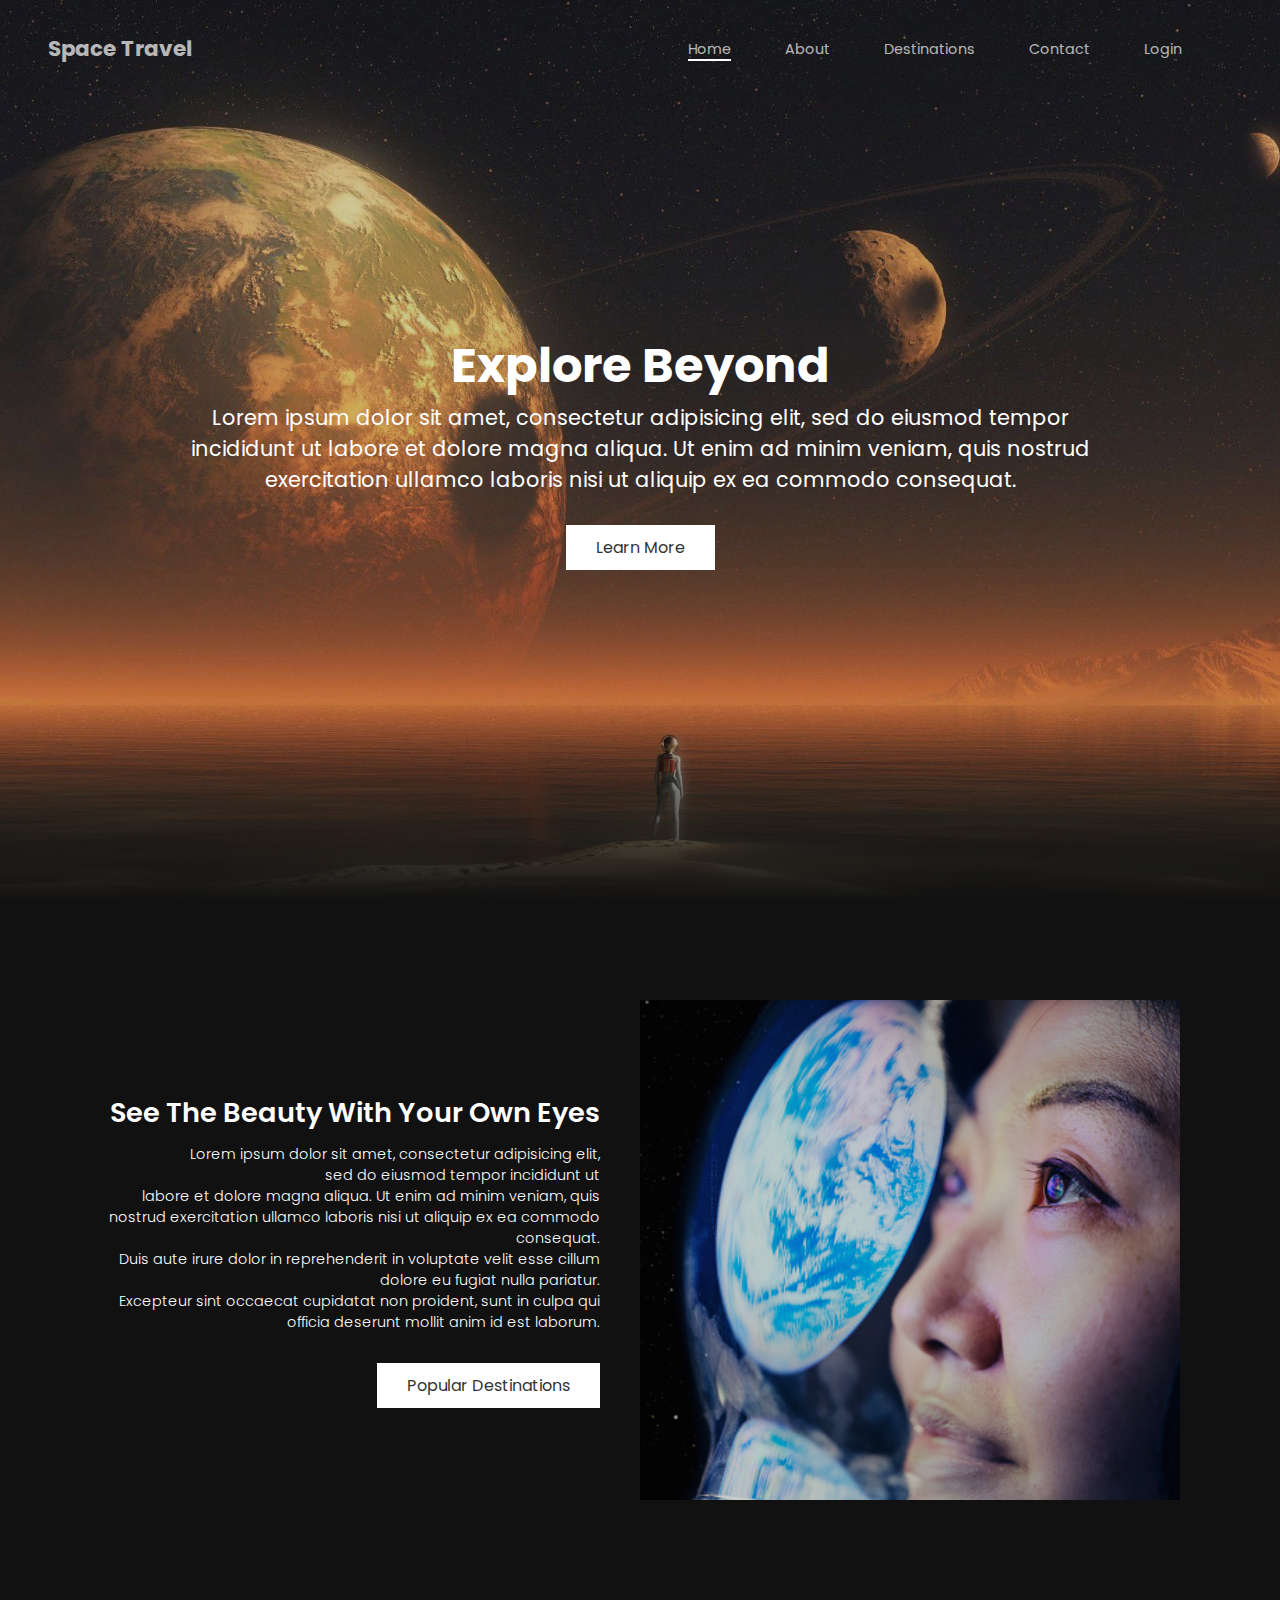
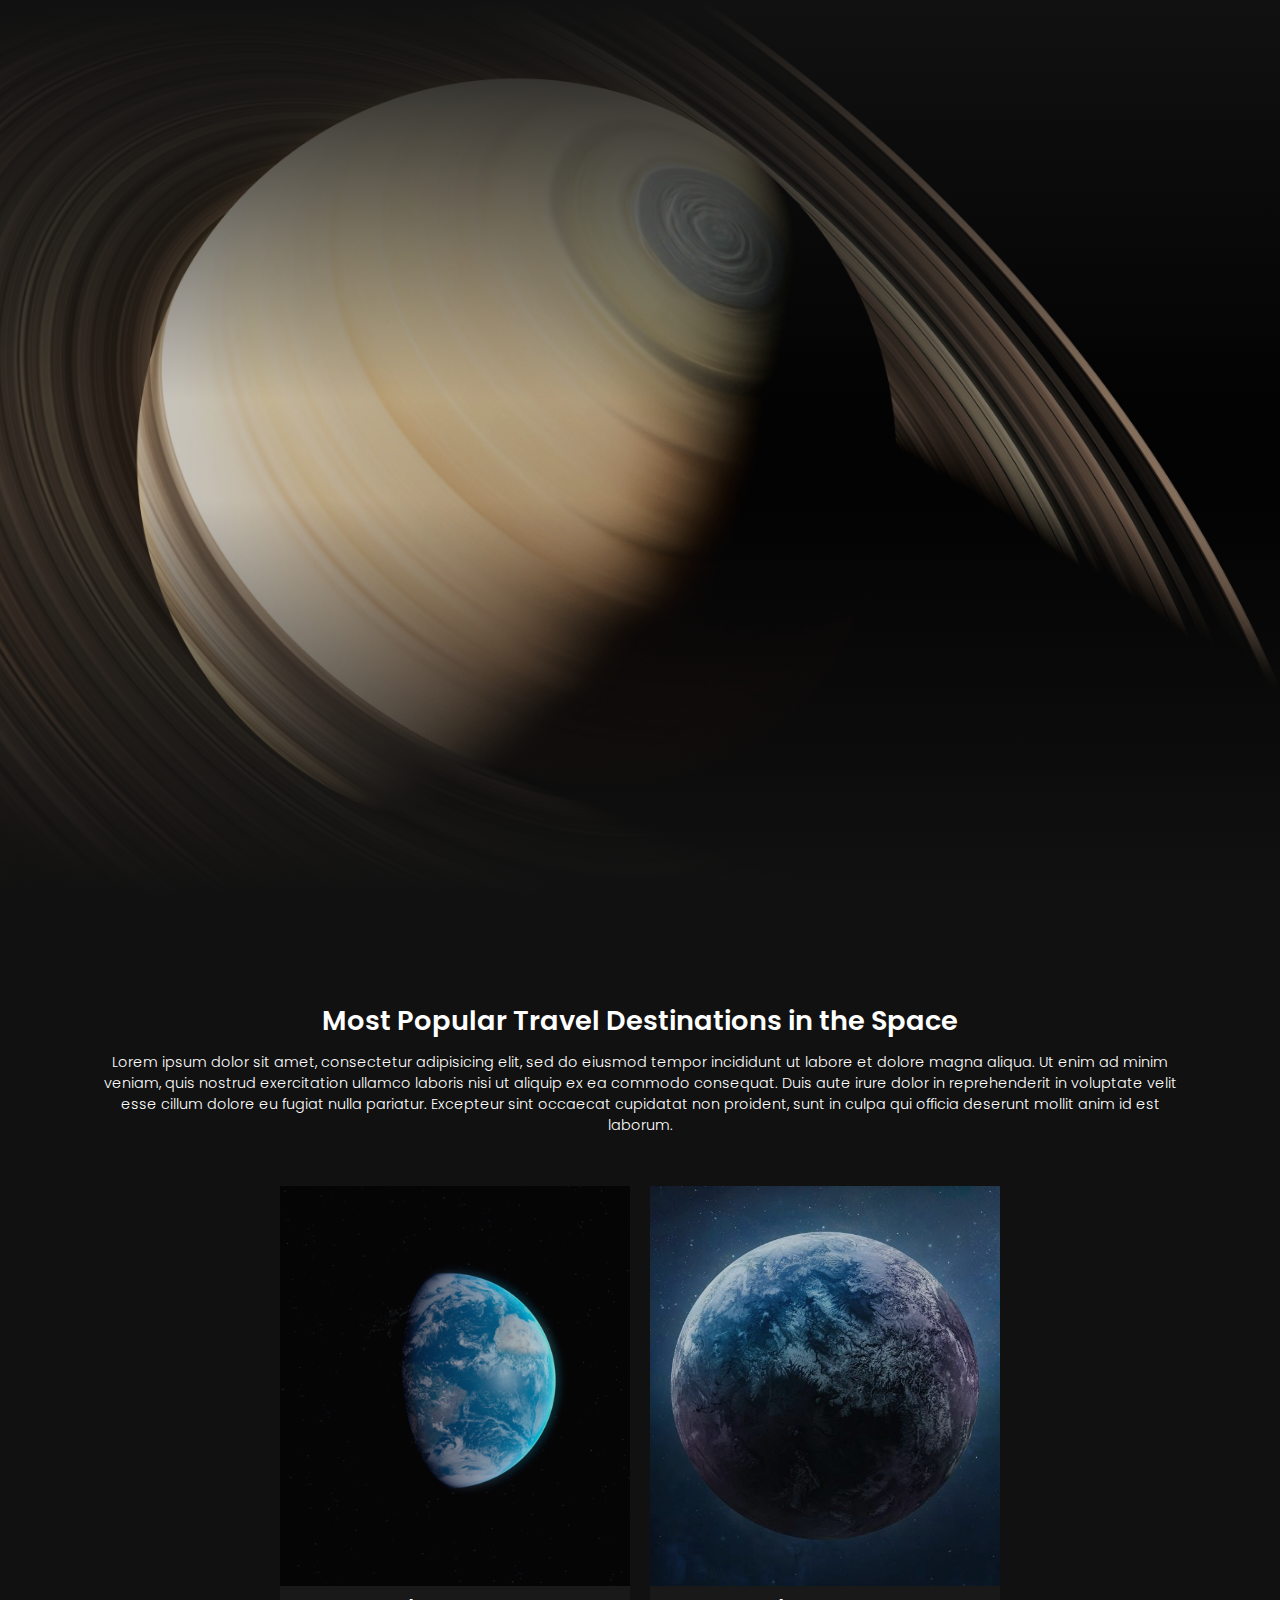
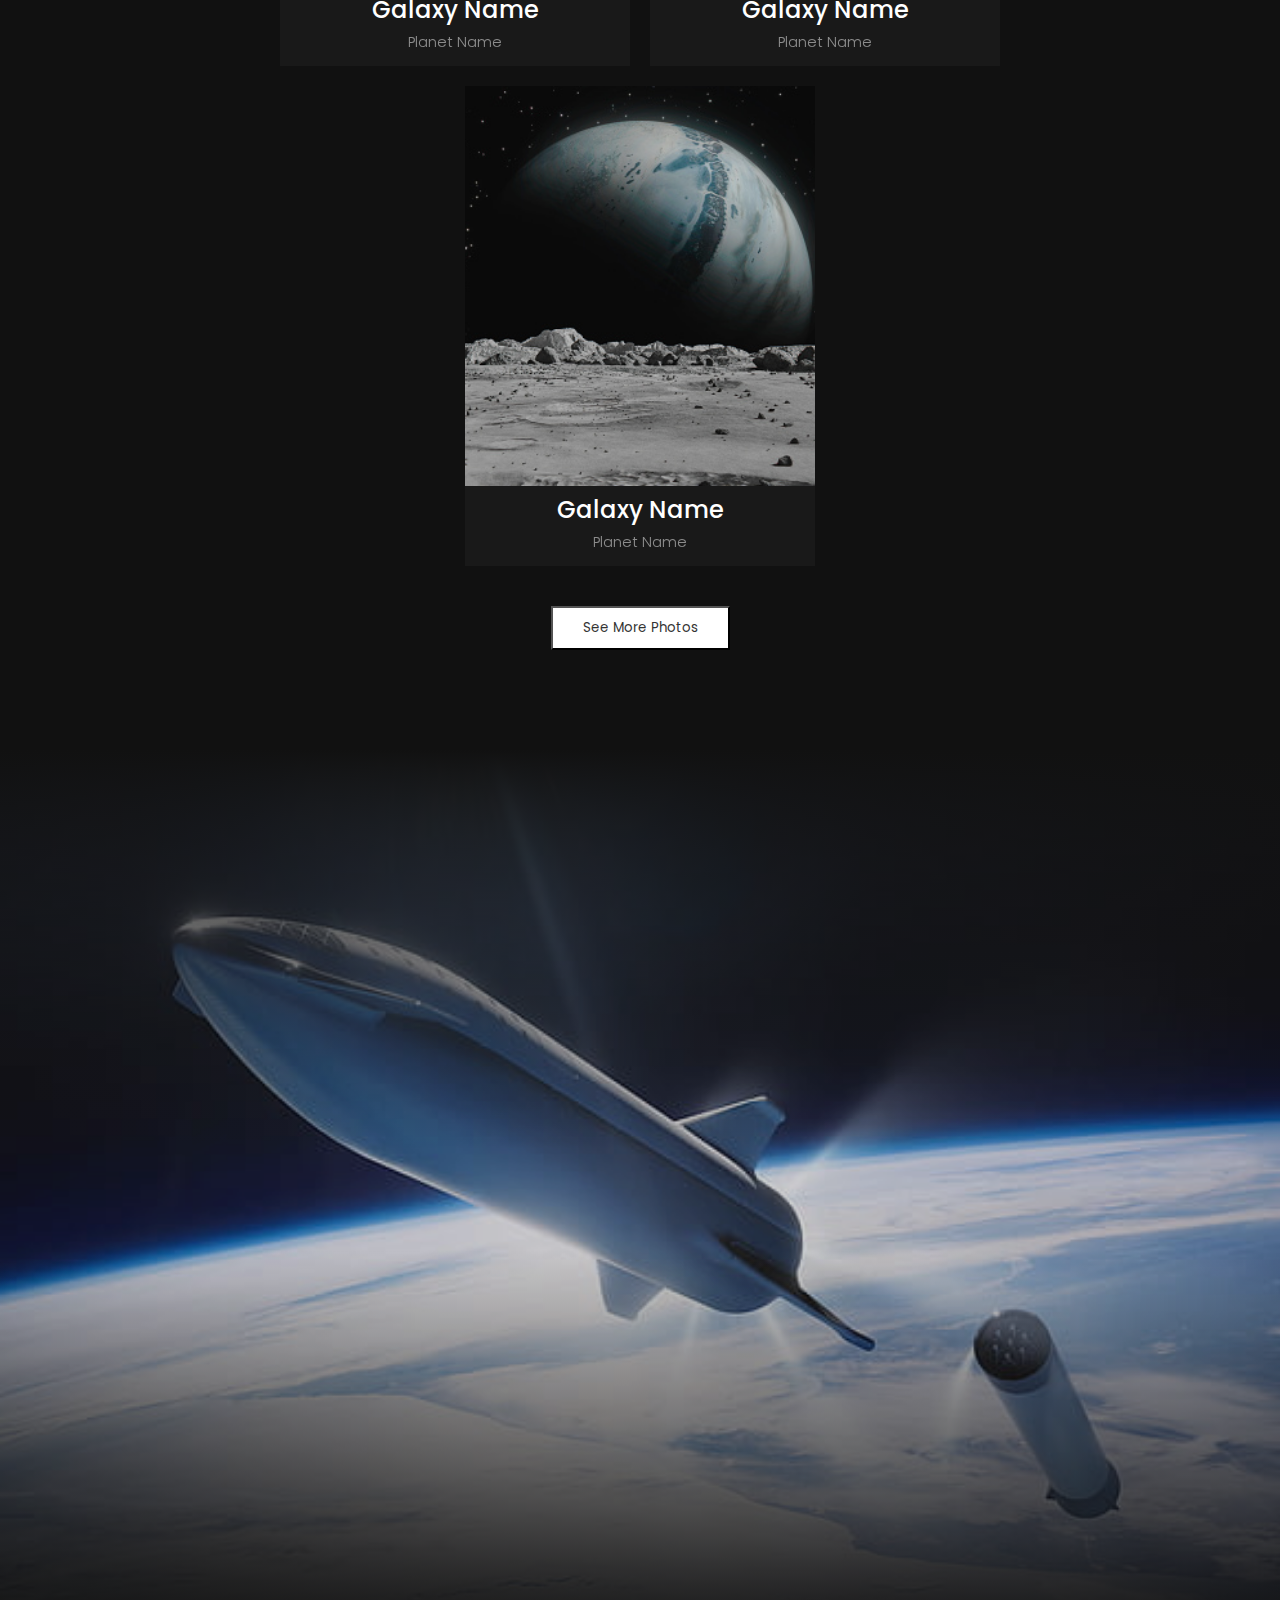
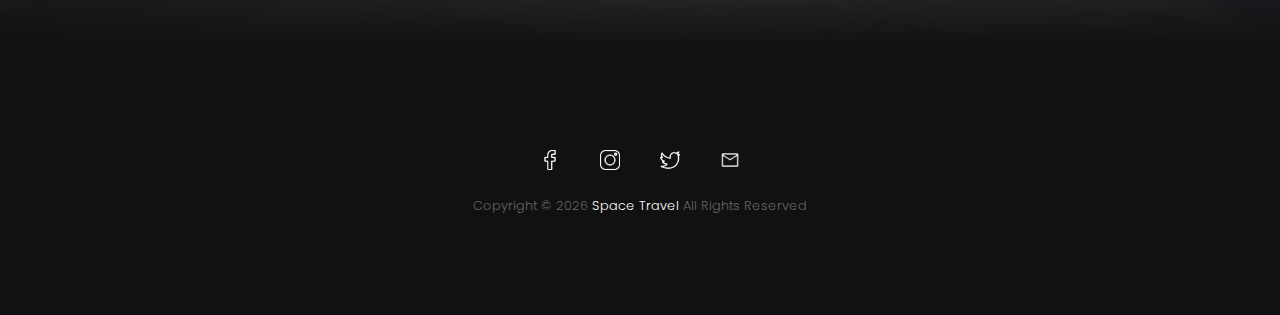
<file: index.html>
<!DOCTYPE html>
<html>
<head>
	<meta charset="utf-8">
	<meta name="viewport" content="width=device-width, initial-scale=1">
	<title>Travel</title>
	<link rel="stylesheet" type="text/css" href="style.css">
</head>
<body>
	<section class="header">
		<a href="#" class="logo"><h2>Space Travel</h2></a>
		<ul>
			<li><a href="#" class="nav-active">Home</a></li>
			<li><a href="#about">About</a></li>
			<li><a href="#destination">Destinations</a></li>
			<li><a href="#contacts">Contact</a></li>
			<li><a href="login.html">Login</a></li>
		</ul>
	</section>
	<section class="first-section-bg">
		<img src="images/p2.jpg" class="fitBg">
		<div class="content  transition-fade">
			<h2>Explore Beyond</h2>
			<p>Lorem ipsum dolor sit amet, consectetur adipisicing elit, sed do eiusmod
			tempor incididunt ut labore et dolore magna aliqua. Ut enim ad minim veniam,
			quis nostrud exercitation ullamco laboris nisi ut aliquip ex ea commodo
			consequat.</p>
			<a href="#about" class="btn">Learn More</a>
		</div>
	</section>

	<section class="about" id="about">
		<div class="contentBx">
			<h2 class="titleText">See The Beauty With Your Own Eyes</h2>
			<p class="text"> Lorem ipsum dolor sit amet, consectetur adipisicing elit,<br> sed do eiusmod
			tempor incididunt ut<br> labore et dolore magna aliqua. Ut enim ad minim veniam,
			quis nostrud exercitation ullamco laboris nisi ut aliquip ex ea commodo
			consequat. <br>Duis aute irure dolor in reprehenderit in voluptate velit esse
			cillum dolore eu fugiat nulla pariatur. <br>Excepteur sint occaecat cupidatat non
			proident, sunt in culpa qui officia deserunt mollit anim id est laborum.
			</p>
			<a href="#destination" class="btn">Popular Destinations</a>
		</div>
		<div class="imgBx">
			<img src="images/p6.jpg" class="fitBg">
		</div>
	</section>

	<section class="second-section-bg">
		<img src="images/p5.jpg" class="fitBg">
	</section>

	<section class="destination" >
		<div class="conetnt" id="destination">
			<h2 class="titleText">Most Popular Travel Destinations in the Space</h2>
			<p class="text">Lorem ipsum dolor sit amet, consectetur adipisicing elit, sed do eiusmod
			tempor incididunt ut labore et dolore magna aliqua. Ut enim ad minim veniam,
			quis nostrud exercitation ullamco laboris nisi ut aliquip ex ea commodo
			consequat. Duis aute irure dolor in reprehenderit in voluptate velit esse
			cillum dolore eu fugiat nulla pariatur. Excepteur sint occaecat cupidatat non
			proident, sunt in culpa qui officia deserunt mollit anim id est laborum.</p>
		</div>
		<div class="destinationList">
			<div class="box">
				<div class="imgBx">
					<img src="images/p8.jpg" class="fitBg">
				</div>
				<div class="content">
					<h2>Galaxy Name<br><span>Planet Name</span></h2>
				</div>
			</div>
			<div class="box">
				<div class="imgBx">
					<img src="images/p9.jpg" class="fitBg">
				</div>
				<div class="content">
					<h2>Galaxy Name<br><span>Planet Name</span></h2>
				</div>
			</div>
			<div class="box">
				<div class="imgBx">
					<img src="images/p14.jpg" class="fitBg">
				</div>
				<div class="content">
					<h2>Galaxy Name<br><span>Planet Name</span></h2>
				</div>
			</div>
		</div>
		<button id="viewMoreBtn">See More Photos</button>
	</section>

	<section class="third-section-bg">
		<img src="images/p7.jpg" class="fitBg">
	</section>

	<section class="footer">
		<ul class="social-media-accounts">
			<li><a href="https://www.facebook.com" target="_blank"><img src="images/facebook.png"></a></li>
			<li><a href="https://www.instagram.com" target="_blank"><img src="images/instagram.png"></a></li>
			<li><a href="https://www.twitter.com" target="_blank"><img src="images/twitter.png"></a></li>
			<li><a href="https://www.gmail.com" target="_blank"><img src="images/mail.png"></a></li> 
		</ul>
		<h4 id="contacts" class="copyrightText">Copyright  &copy; <script>document.write(new Date().getFullYear())</script> <a href="#">Space Travel</a> All Rights Reserved</h4>
	</section>

	<!--Villarma,Ryan BETCET SO9-A-->

	<script type="text/javascript" defer>

		//Submitted by Villarma Ryan BETCET SO9-A
		
		document.documentElement.scrollTop = 0
		const btn = document.getElementById('viewMoreBtn')
		const lightbox = document.createElement('div')
		lightbox.id = 'lightbox'
		document.body.appendChild(lightbox)
			btn.addEventListener('click',()=>{
		lightbox.classList.add('active')
		while(lightbox.firstChild){
			lightbox.removeChild(lightbox.firstChild)
		}
		const appendHTML = document.createElement('div')
		appendHTML.innerHTML = `
				<div class="slider">
					<div class="img-box">
						<img src="images/p8.jpg" class="gallery">
					</div>
					<button class="buttons btn1"><</button>
					<button class="buttons btn2">></button>
					<button class="exitBTN">X</button>
				</div>
			`
		lightbox.appendChild(appendHTML)
		const btn1 = appendHTML.querySelector('.btn1')
		const btn2 = appendHTML.querySelector('.btn2')
		const exitBTN = appendHTML.querySelector('.exitBTN')
		btn1.onclick = ()=> prev()
		btn2.onclick = ()=> next()
		exitBTN.onclick = ()=> closeAll()
		let gallery = document.querySelector(".gallery");
			let images = ['p9.jpg','p2.jpg','1.jpeg','p8.jpg','p5.jpg','p10.jpg', 'p11.jpg','p12.jpg','p13.jpg'];
			let i = 0;
			function prev(){
				if(i <= 0) i = images.length;
				i--;
				return setImg();
			};
			function next(){
				if(i >= images.length-1) i = -1;
				i++;
				return setImg();
			}
			function setImg(){
				return gallery.setAttribute('src','images/'+images[i]);
			}
			function closeAll(){
				lightbox.classList.remove('active')
			}
		})

//Villarma,Ryan BETCET SO9-A
	</script>


</body>
</html>
</file>
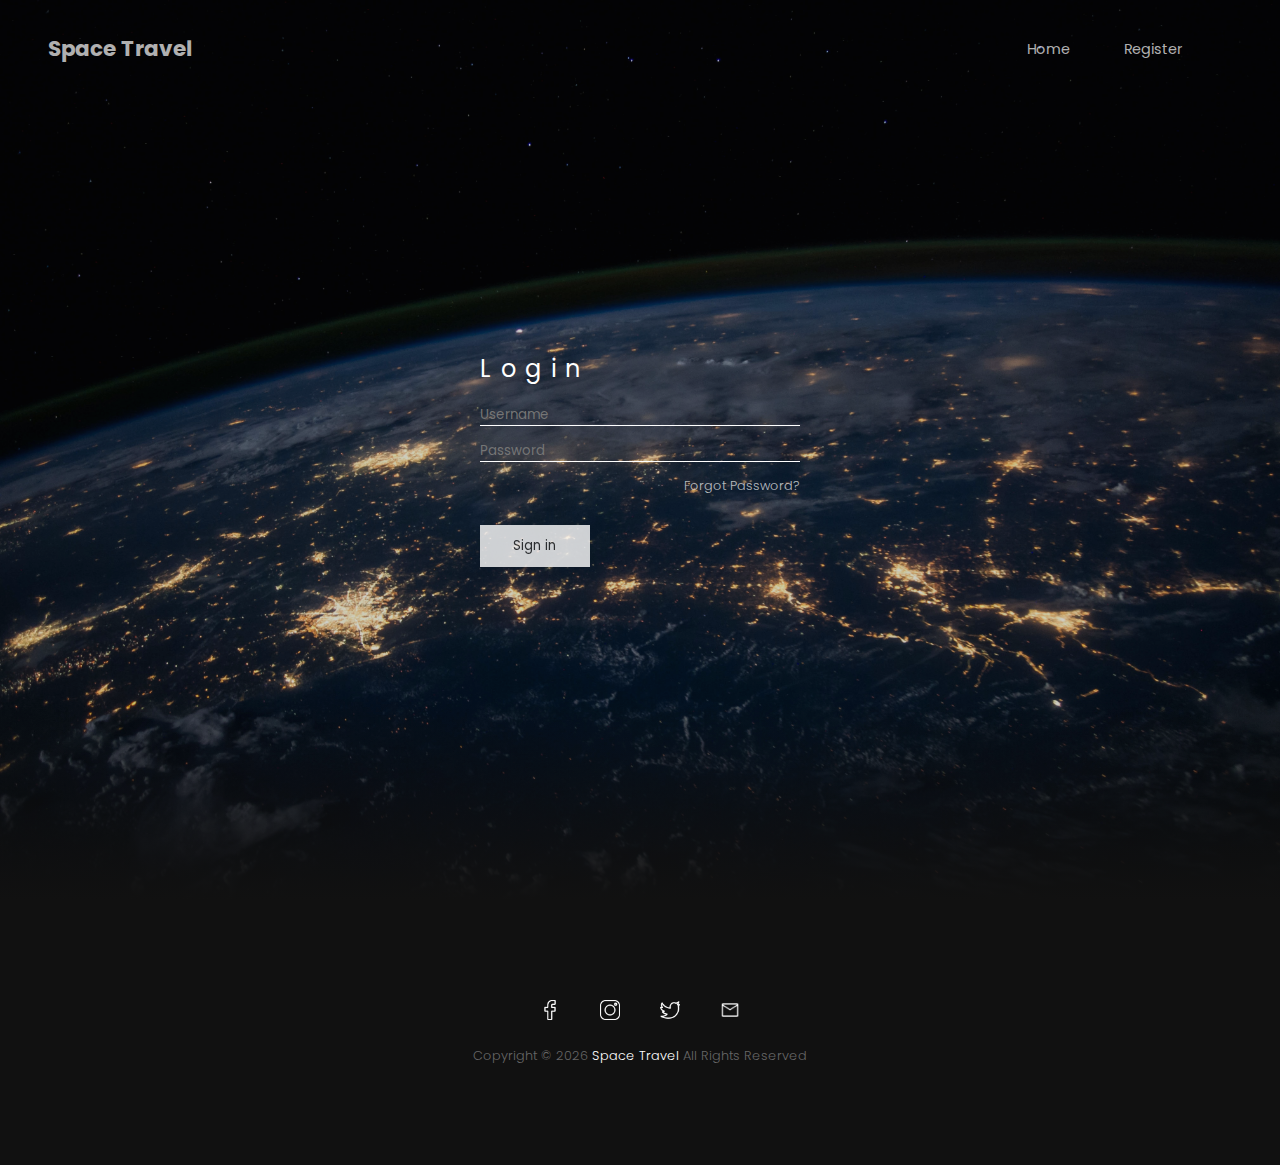
<file: login.html>
<!DOCTYPE html>
<html>
<head>
	<meta charset="utf-8">
	<meta name="viewport" content="width=device-width, initial-scale=1">
	<title>Travel</title>
	<link rel="stylesheet" type="text/css" href="style.css">
</head>
<body>
	<section class="header">
		<a href="index.html" class="logo"><h2>Space Travel</h2></a>
		<ul>
			<li><a href="index.html">Home</a></li>
			<li><a href="register.html">Register</a></li>
		</ul>
	</section>
	<section class="first-section-bg">
		<img src="images/p15.jpg" class="fitBg">
		<div class="form transition-fade">
			<div><h2>Login</h2></div>
			<input type="text" placeholder="Username" autofocus>
			<input type="password" placeholder="Password">
			<a href="#">Forgot Password?</a>
			<button class="submitBTN">Sign in</button>
		</div>
	</section>
	<section class="footer">
		<ul class="social-media-accounts">
			<li><a href="https://www.facebook.com" target="_blank"><img src="images/facebook.png"></a></li>
			<li><a href="https://www.instagram.com" target="_blank"><img src="images/instagram.png"></a></li>
			<li><a href="https://www.twitter.com" target="_blank"><img src="images/twitter.png"></a></li>
			<li><a href="https://www.gmail.com" target="_blank"><img src="images/mail.png"></a></li> 
		</ul>
		<h4 id="contacts" class="copyrightText">Copyright  &copy; <script>document.write(new Date().getFullYear())</script> <a href="#">Space Travel</a> All Rights Reserved</h4>
	</section>
</body>
</html>
</file>
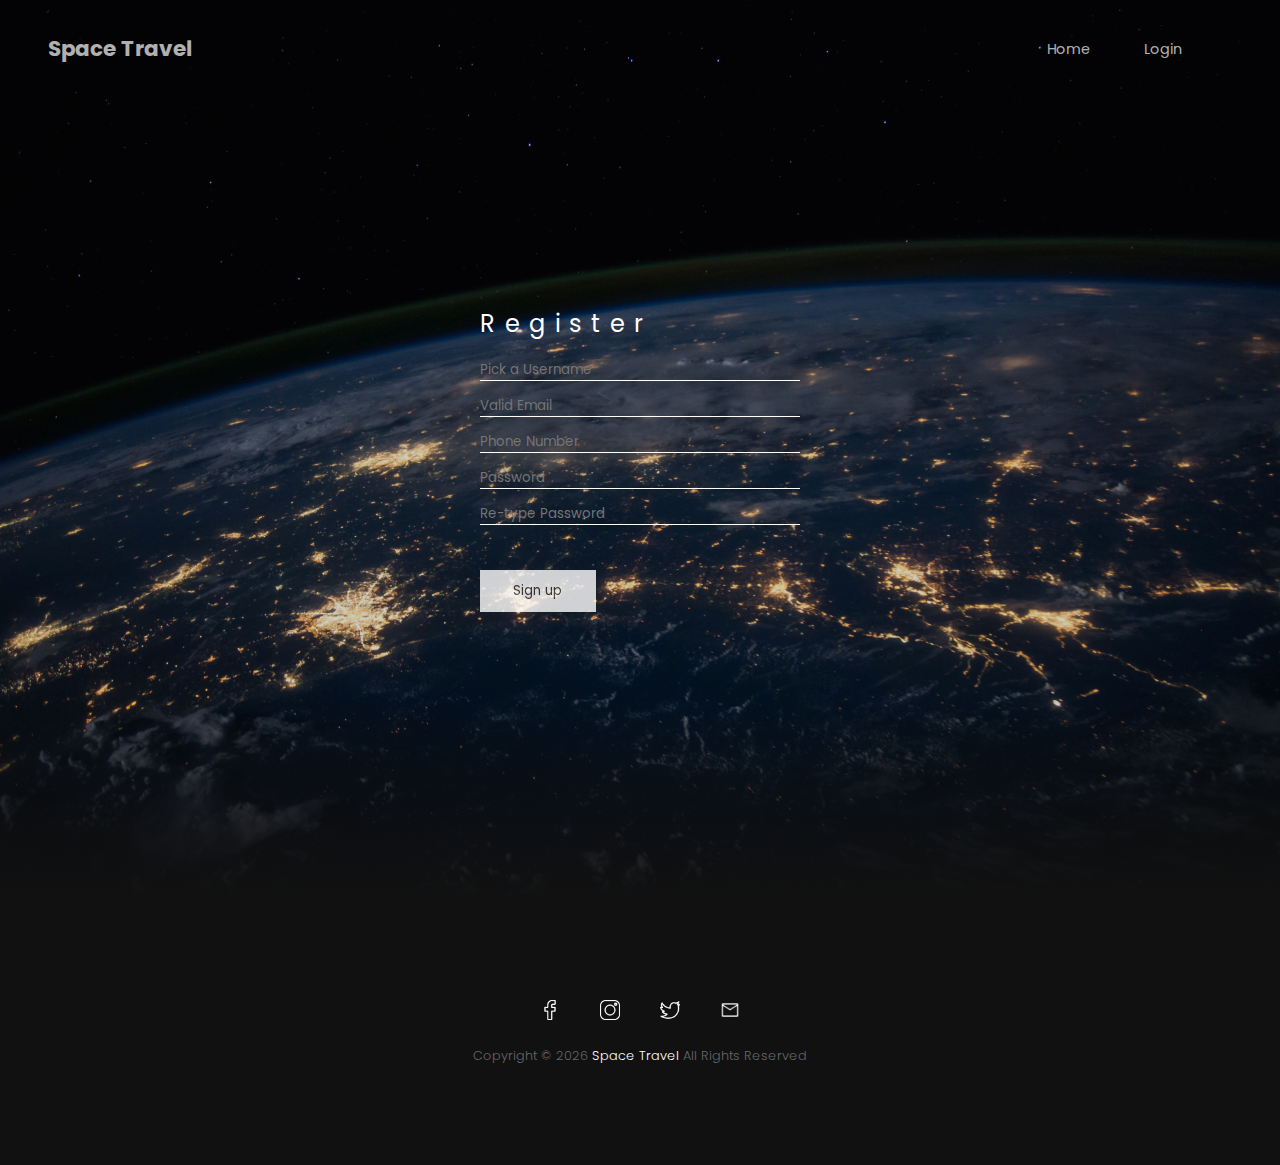
<file: register.html>
<!DOCTYPE html>
<html>
<head>
	<meta charset="utf-8">
	<meta name="viewport" content="width=device-width, initial-scale=1">
	<title>Travel</title>
	<link rel="stylesheet" type="text/css" href="style.css">
</head>
<body>
	<section class="header">
		<a href="index.html" class="logo"><h2>Space Travel</h2></a>
		<ul>
			<li><a href="index.html">Home</a></li>
			<li><a href="login.html">Login</a></li>
		</ul>
	</section>
	<section class="first-section-bg">
		<img src="images/p15.jpg" class="fitBg">
		<div class="form transition-fade">
			<div><h2>Register</h2></div>
			<input type="text" placeholder="Pick a Username" autofocus>
			<input type="email" placeholder="Valid Email">
			<input type="number" placeholder="Phone Number">
			<input type="password" placeholder="Password">
			<input type="password" placeholder="Re-type Password">
			<button class="submitBTN">Sign up</button>
		</div>
	</section>
	<section class="footer">
		<ul class="social-media-accounts">
			<li><a href="https://www.facebook.com" target="_blank"><img src="images/facebook.png"></a></li>
			<li><a href="https://www.instagram.com" target="_blank"><img src="images/instagram.png"></a></li>
			<li><a href="https://www.twitter.com" target="_blank"><img src="images/twitter.png"></a></li>
			<li><a href="https://www.gmail.com" target="_blank"><img src="images/mail.png"></a></li> 
		</ul>
		<h4 id="contacts" class="copyrightText">Copyright  &copy; <script>document.write(new Date().getFullYear())</script> <a href="#">Space Travel</a> All Rights Reserved</h4>
	</section>
</body>
</html>
</file>
<file: style.css>
@import url('https://fonts.googleapis.com/css2?family=Poppins:wght@300;400;500;600;700;800&display=swap');


*{
	margin: 0;
	padding: 0;
	box-sizing: border-box;
	font-family: 'Poppins', sans-serif;

}
html{
	scroll-behavior: smooth;
}
::-webkit-scrollbar{
	display: none;
}
body{
	background: #111;
}
#lightbox{
	position: fixed;
	z-index: 100000;
	top: 0;
	width: 100%;
	height: 100%;
	background-color: rgba(0, 0, 0, 0.8);
	display: none;
}
#lightbox.active{
	display: flex;
	justify-content: center;
	align-items: center;
}
section{
	position: relative;
	padding: 100px;
}
.header{
	position: absolute;
	top: 0;
	left: 0;
	z-index: 10000;
	display: flex;
	justify-content: space-between;
	width: 100%;
	padding: 2em 3em;
	align-items: center;
}
.header ul li{
	list-style: none;
	display: inline-block;
	margin-right: 50px;
}
.header ul li a:hover{
	color: #fff;
}
.header .logo,
.header ul li a{
	text-decoration: none;
	font-size: 0.9rem;
	color: rgba(255, 255, 255, 0.7);
}
.nav-active{
	border-bottom: 2px solid #fff;
}
.first-section-bg{
	position: relative;
	width: 100%;
	min-height: 100vh;
	display: flex;
	justify-content: center;
	align-items: center;
}
.first-section-bg::before{
	content: '';
	position: absolute;
	bottom: 0;
	left: 0;
	width: 100%;
	height: 200px;
	z-index: 1;
	background: linear-gradient(to top,#111,transparent);
}
.first-section-bg .content{
	position: relative;
	max-width: 900px;
	text-align: center;
	z-index: 1;
}
.btn{
	position: relative;
	display: inline-block;
	margin-top: 30px;
	padding: 10px  30px;
	background-color: #fff;
	color: #333;
	text-decoration: none;
}
.first-section-bg .content h2{
	color: #fff;
	font-size: 3rem;
}
.first-section-bg .content p{
	color: #fff;
	font-size: 1.3rem;
}
.fitBg{
	position: absolute;
	top: 0;
	left: 0;
	width: 100%;
	height: 100%;
	object-fit: cover;
	opacity: 0.8;
}
.about{
	position: relative;
	width: 100%;
	display: flex;
	justify-content: center;
	align-items: center;
}
.about .contentBx{
	min-width: 50%;
	width: 50%;
	text-align: end;
	padding-right: 40px;
}
.titleText{
	font-weight: 600 ;
	color: #fff;
	font-size: 1.7rem;
	margin-bottom: 10px;
}
.text{
	color: #fff;
	font-weight: 300;
	font-size: 0.9rem;
}
.about .imgBx{
	position: relative;
	min-width: 50%;
	width: 50%;
	min-height: 500px;
}
.second-section-bg,
.third-section-bg{
	position: relative;
	width: 100%;
	min-height: 100vh;
	display: flex;
	justify-content: center;
	align-items: center;

}
.second-section-bg::before,
.third-section-bg::before{
	content: '';
	position: absolute;
	bottom: 0;
	left: 0;
	width: 100%;
	height: 400px;
	z-index: 1;
	background: linear-gradient(to top,#111,transparent);
}
.second-section-bg::after,
.third-section-bg::after{
	content: '';
	position: absolute;
	top: 0;
	left: 0;
	width: 100%;
	height: 400px;
	z-index: 1;
	background: linear-gradient(to bottom,#111,transparent);
}
.destination{
	text-align: center;
}
.destination .conetnt{
	text-align: center;
}
.destination .destinationList{
	position: relative;
	display: flex;
	justify-content: center;
	align-items: center;
	flex-wrap: wrap;
	margin-top: 40px;
}
.destination .destinationList .box{
	position: relative;
	min-width: 350px;
	height: 480px;
	background-color: #191919 ;
	transition:  0.5s;
	margin: 10px;
}
.destination .destinationList:hover .box{
	opacity: 0.2;
}
.destination .destinationList .box:hover{
	cursor: pointer;
	opacity: 1;
}
.destination .destinationList .box .imgBx{
	position: relative;
	width: 100%;
	height: 400px; 
}
.destination .destinationList .box .content{
	width: 100%;
	height: 80px;
	display: flex;
	justify-content: center;
	align-items: center;
}
.destination .destinationList .box .content h2{
	color: #fff;
	font-weight: 500 ;
	line-height: 1.2em;
}
.destination .destinationList .box .content h2 span{
	font-size: 0.9rem;
	font-weight: 300;
	opacity: 0.5;
}
#viewMoreBtn{
	position: relative;
	display: inline-block;
	margin-top: 30px;
	padding: 10px  30px;
	background-color: #fff;
	color: #333;
	text-decoration: none;
	cursor: pointer;
}
#viewMoreBtn:hover{
	background-color: rgba(255, 255, 255, 0.8);
}
.img-box{
	position: absolute;
	left: 50%;
	transform: translate(-50%);
	top: 20%;
	pointer-events: none;
}
.img-box img{
	max-height: 400px;
	box-shadow: -10px -10px 15px rgba(0,0,0,0.6),
	10px 10px 10px rgba(0,0,0,0.9);
}

.buttons{
	border: none;
	color: #fff;
	background: none;
	font-family: sans-serif;
	font-size: 3.5rem;
	cursor: pointer;
	opacity: 0.5;
}
.buttons:hover{
	transform: scale(1.1);
	opacity: 1;
}
.btn1{
	position: absolute;
	top: 300px;
	left: 20%;
}
.btn2{
	position: absolute;
	top: 300px;
	right: 20%;
}
.exitBTN{
	position: absolute;
	font-size: 2rem;
	font-weight: 300;
	background: none;
	border: none;
	color: #fff;
	top: 90px;
	right: 200px;
	cursor: pointer;
	opacity: 0.7;
}
.exitBTN:hover{
	opacity: 1;
}


.footer{
	display: flex;
	justify-content: center;
	align-items: center;
	flex-direction: column;
}
.footer .social-media-accounts{
	position: relative;
	display: flex;
}
.footer .social-media-accounts li{
	list-style: none;
}
.footer .social-media-accounts li a{
	text-decoration: none;
	margin: 0 20px;
}
.footer .social-media-accounts li a img{
	filter: invert(1);
	max-width: 20px;

}
.copyrightText{
	margin-top: 20px;
	font-size: 0.8rem;
	font-weight: 300;
	color: #666;
	text-align: center;
}
.copyrightText a{
	color: #fff;
	text-decoration: none;
}

.form{
	z-index: 100000;
	display: flex;
	justify-content: center;
	align-items: start;
	flex-direction: column;
	width: 20em;
}
.form h2{
	color: #fff;
	font-weight: normal;
	letter-spacing: 0.4em;
	line-height: 3em;
}
.form input{
	margin-bottom: 15px;
	background: none;
	width: 100%;
	border: none;
	border-bottom: 1px solid #fff;
	outline: none;
	color: #fff;
	font-weight: 400;
}
.form a{
	text-decoration: none;
	color: rgba(255, 255, 255, 0.7);
	font-size: 0.8rem;
	font-weight: 300;
	align-self: end;
}
.form a:hover{
	color: #fff;
}
.form button{
	position: relative;
	display: inline-block;
	margin-top: 30px;
	padding: 0.8em 2.5em;
	cursor: pointer;
	border: none;
	background-color: #fff;
	color: #333;
	opacity: 0.8;
	text-decoration: none;
}
.form button:hover{
	opacity: 1;
}

.transition-fade{
	animation: transitionIn 1000ms;
}



@keyframes transitionIn{
	from {
		opacity: 0;

	}
	to {
		opacity: 1;
	}
}







@media (max-width: 760px){
	section{
		padding: 40px;
	}
	.first-section-bg .content h2{
		color: #fff;
		font-size: 2rem;
	}
	.first-section-bg .content p{
		color: #fff;
		font-size: 0.8rem;
	}
	.about{
		flex-direction: column;
	}
	.about .contentBx{
		min-width: 100%;
		width: 100%;
		text-align: center;
		padding: 0;
	}
	.about .imgBx{
		min-height: 250px;
	}
	.btn{
		margin-bottom: 30px;
	}
}
</file>
